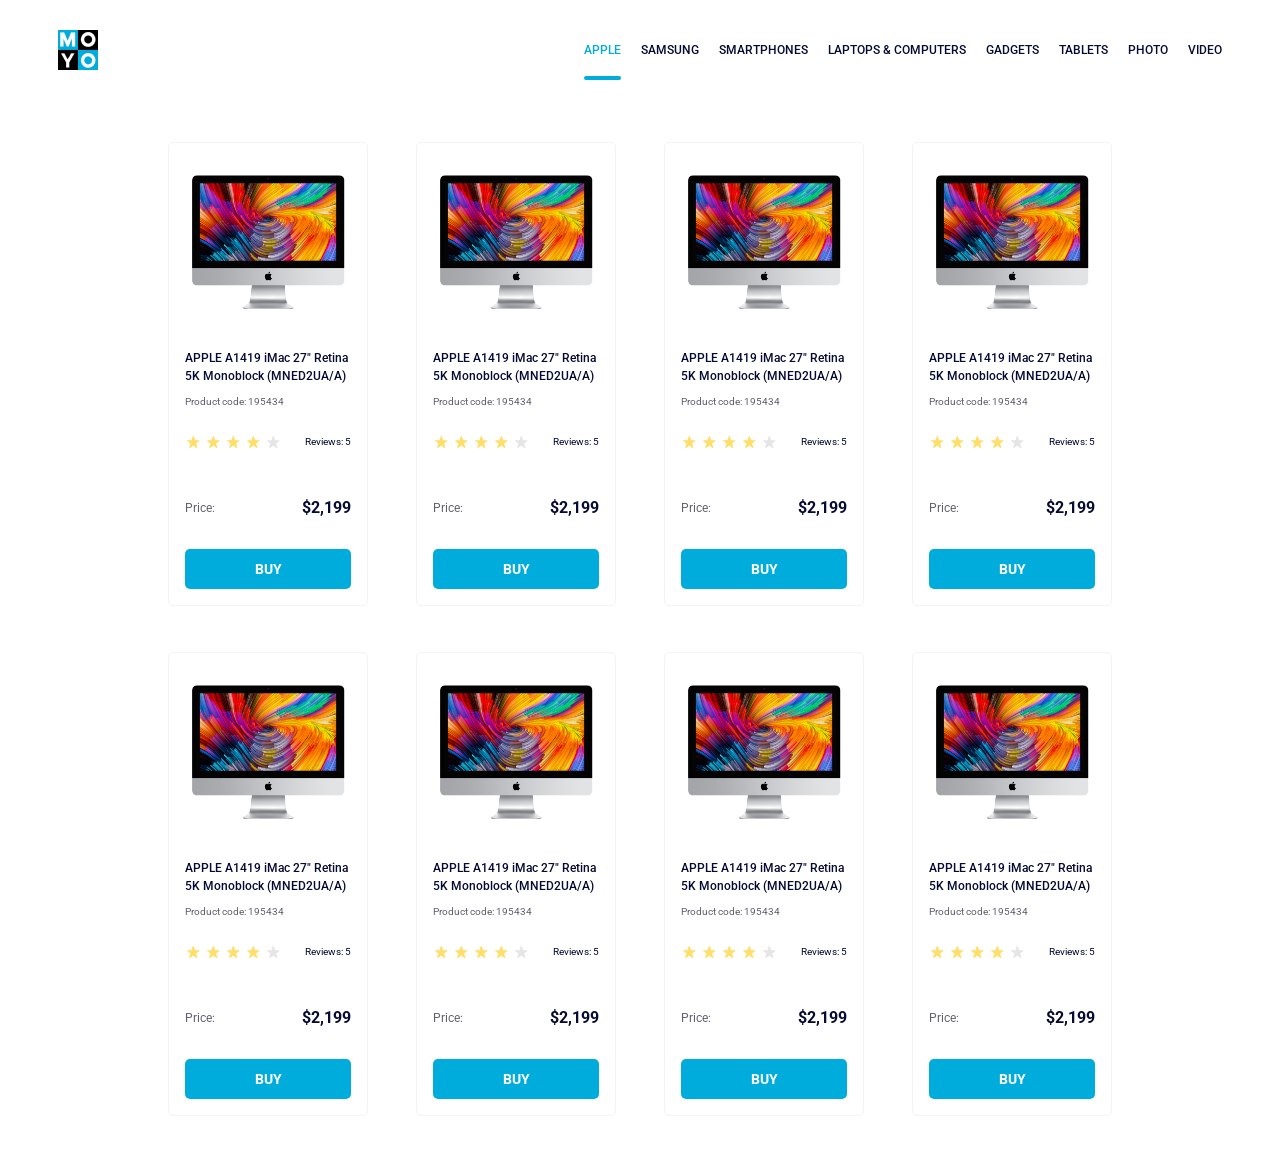
<file: index.html>
<!doctype html><html lang="en" class="page"><head><meta charset="utf-8"><meta name="viewport" content="width=device-width, initial-scale=1.0"><title>Catalog</title><link rel="preconnect" href="https://fonts.gstatic.com"><link href="https://fonts.googleapis.com/css2?family=Roboto:wght@400;500;700&display=swap" rel="stylesheet"><link rel="stylesheet" href="https://meyerweb.com/eric/tools/css/reset/reset.css"><link rel="stylesheet" href="index.0b7f7aa1.css"></head><body class="page__body"> <header class="header"> <a href="#" class="logo"> <img src="logo.eddae0ff.png" alt="Moyo logo" class="logo__image"> </a> <nav class="nav"> <ul class="nav__list"> <li class="nav__item"> <a href="#apple" class="is-active nav__link"> Apple </a> </li> <li class="nav__item"> <a href="#samsung" class="nav__link"> Samsung </a> </li> <li class="nav__item"> <a href="#smartphones" class="nav__link"> Smartphones </a> </li> <li class="nav__item"> <a href="#pcs" class="nav__link" data-qa="nav-hover"> Laptops & Computers </a> </li> <li class="nav__item"> <a href="#gadgets" class="nav__link"> Gadgets </a> </li> <li class="nav__item"> <a href="#tablets" class="nav__link"> Tablets </a> </li> <li class="nav__item"> <a href="#photo" class="nav__link"> Photo </a> </li> <li class="nav__item"> <a href="#video" class="nav__link"> Video </a> </li> </ul> </nav> </header> <main class="main"> <container class="catalog"> <div class="card" data-qa="card"> <img class="card__image" src="imac.202c52ff.jpeg" alt="Image Apple A1419 iMac 27 inches Retina 5K Monoblock (MNED2UA/A)"> <div class="card__info"> <h1 class="card__title"> APPLE A1419 iMac 27" Retina 5K Monoblock (MNED2UA/A) </h1> <p class="card__subtitle">Product code: 195434</p> <div class="card__review"> <div class="stars stars--4"> <div class="stars__star"></div> <div class="stars__star"></div> <div class="stars__star"></div> <div class="stars__star"></div> <div class="stars__star"></div> </div> <p class="card__review-text">Reviews: 5</p> </div> <div class="card__price"> <p class="card__price-name">Price:</p> <p class="card__price-value">$2,199</p> </div> <a href="#buy" class="card__buy" data-qa="card-hover"> Buy </a> </div> </div> <div class="card" data-qa="card"> <img class="card__image" src="imac.202c52ff.jpeg" alt="Image Apple A1419 iMac 27 inches Retina 5K Monoblock (MNED2UA/A)"> <div class="card__info"> <h1 class="card__title"> APPLE A1419 iMac 27" Retina 5K Monoblock (MNED2UA/A) </h1> <p class="card__subtitle">Product code: 195434</p> <div class="card__review"> <div class="stars stars--4"> <div class="stars__star"></div> <div class="stars__star"></div> <div class="stars__star"></div> <div class="stars__star"></div> <div class="stars__star"></div> </div> <p class="card__review-text">Reviews: 5</p> </div> <div class="card__price"> <p class="card__price-name">Price:</p> <p class="card__price-value">$2,199</p> </div> <a href="#buy" class="card__buy" data-qa="card-hover"> Buy </a> </div> </div> <div class="card" data-qa="card"> <img class="card__image" src="imac.202c52ff.jpeg" alt="Image Apple A1419 iMac 27 inches Retina 5K Monoblock (MNED2UA/A)"> <div class="card__info"> <h1 class="card__title"> APPLE A1419 iMac 27" Retina 5K Monoblock (MNED2UA/A) </h1> <p class="card__subtitle">Product code: 195434</p> <div class="card__review"> <div class="stars stars--4"> <div class="stars__star"></div> <div class="stars__star"></div> <div class="stars__star"></div> <div class="stars__star"></div> <div class="stars__star"></div> </div> <p class="card__review-text">Reviews: 5</p> </div> <div class="card__price"> <p class="card__price-name">Price:</p> <p class="card__price-value">$2,199</p> </div> <a href="#buy" class="card__buy" data-qa="card-hover"> Buy </a> </div> </div> <div class="card" data-qa="card"> <img class="card__image" src="imac.202c52ff.jpeg" alt="Image Apple A1419 iMac 27 inches Retina 5K Monoblock (MNED2UA/A)"> <div class="card__info"> <h1 class="card__title"> APPLE A1419 iMac 27" Retina 5K Monoblock (MNED2UA/A) </h1> <p class="card__subtitle">Product code: 195434</p> <div class="card__review"> <div class="stars stars--4"> <div class="stars__star"></div> <div class="stars__star"></div> <div class="stars__star"></div> <div class="stars__star"></div> <div class="stars__star"></div> </div> <p class="card__review-text">Reviews: 5</p> </div> <div class="card__price"> <p class="card__price-name">Price:</p> <p class="card__price-value">$2,199</p> </div> <a href="#buy" class="card__buy" data-qa="card-hover"> Buy </a> </div> </div> <div class="card" data-qa="card"> <img class="card__image" src="imac.202c52ff.jpeg" alt="Image Apple A1419 iMac 27 inches Retina 5K Monoblock (MNED2UA/A)"> <div class="card__info"> <h1 class="card__title"> APPLE A1419 iMac 27" Retina 5K Monoblock (MNED2UA/A) </h1> <p class="card__subtitle">Product code: 195434</p> <div class="card__review"> <div class="stars stars--4"> <div class="stars__star"></div> <div class="stars__star"></div> <div class="stars__star"></div> <div class="stars__star"></div> <div class="stars__star"></div> </div> <p class="card__review-text">Reviews: 5</p> </div> <div class="card__price"> <p class="card__price-name">Price:</p> <p class="card__price-value">$2,199</p> </div> <a href="#buy" class="card__buy" data-qa="card-hover"> Buy </a> </div> </div> <div class="card" data-qa="card"> <img class="card__image" src="imac.202c52ff.jpeg" alt="Image Apple A1419 iMac 27 inches Retina 5K Monoblock (MNED2UA/A)"> <div class="card__info"> <h1 class="card__title"> APPLE A1419 iMac 27" Retina 5K Monoblock (MNED2UA/A) </h1> <p class="card__subtitle">Product code: 195434</p> <div class="card__review"> <div class="stars stars--4"> <div class="stars__star"></div> <div class="stars__star"></div> <div class="stars__star"></div> <div class="stars__star"></div> <div class="stars__star"></div> </div> <p class="card__review-text">Reviews: 5</p> </div> <div class="card__price"> <p class="card__price-name">Price:</p> <p class="card__price-value">$2,199</p> </div> <a href="#buy" class="card__buy" data-qa="card-hover"> Buy </a> </div> </div> <div class="card" data-qa="card"> <img class="card__image" src="imac.202c52ff.jpeg" alt="Image Apple A1419 iMac 27 inches Retina 5K Monoblock (MNED2UA/A)"> <div class="card__info"> <h1 class="card__title"> APPLE A1419 iMac 27" Retina 5K Monoblock (MNED2UA/A) </h1> <p class="card__subtitle">Product code: 195434</p> <div class="card__review"> <div class="stars stars--4"> <div class="stars__star"></div> <div class="stars__star"></div> <div class="stars__star"></div> <div class="stars__star"></div> <div class="stars__star"></div> </div> <p class="card__review-text">Reviews: 5</p> </div> <div class="card__price"> <p class="card__price-name">Price:</p> <p class="card__price-value">$2,199</p> </div> <a href="#buy" class="card__buy" data-qa="card-hover"> Buy </a> </div> </div> <div class="card" data-qa="card"> <img class="card__image" src="imac.202c52ff.jpeg" alt="Image Apple A1419 iMac 27 inches Retina 5K Monoblock (MNED2UA/A)"> <div class="card__info"> <h1 class="card__title"> APPLE A1419 iMac 27" Retina 5K Monoblock (MNED2UA/A) </h1> <p class="card__subtitle">Product code: 195434</p> <div class="card__review"> <div class="stars stars--4"> <div class="stars__star"></div> <div class="stars__star"></div> <div class="stars__star"></div> <div class="stars__star"></div> <div class="stars__star"></div> </div> <p class="card__review-text">Reviews: 5</p> </div> <div class="card__price"> <p class="card__price-name">Price:</p> <p class="card__price-value">$2,199</p> </div> <a href="#buy" class="card__buy" data-qa="card-hover"> Buy </a> </div> </div> </container> </main> </body></html>
</file>
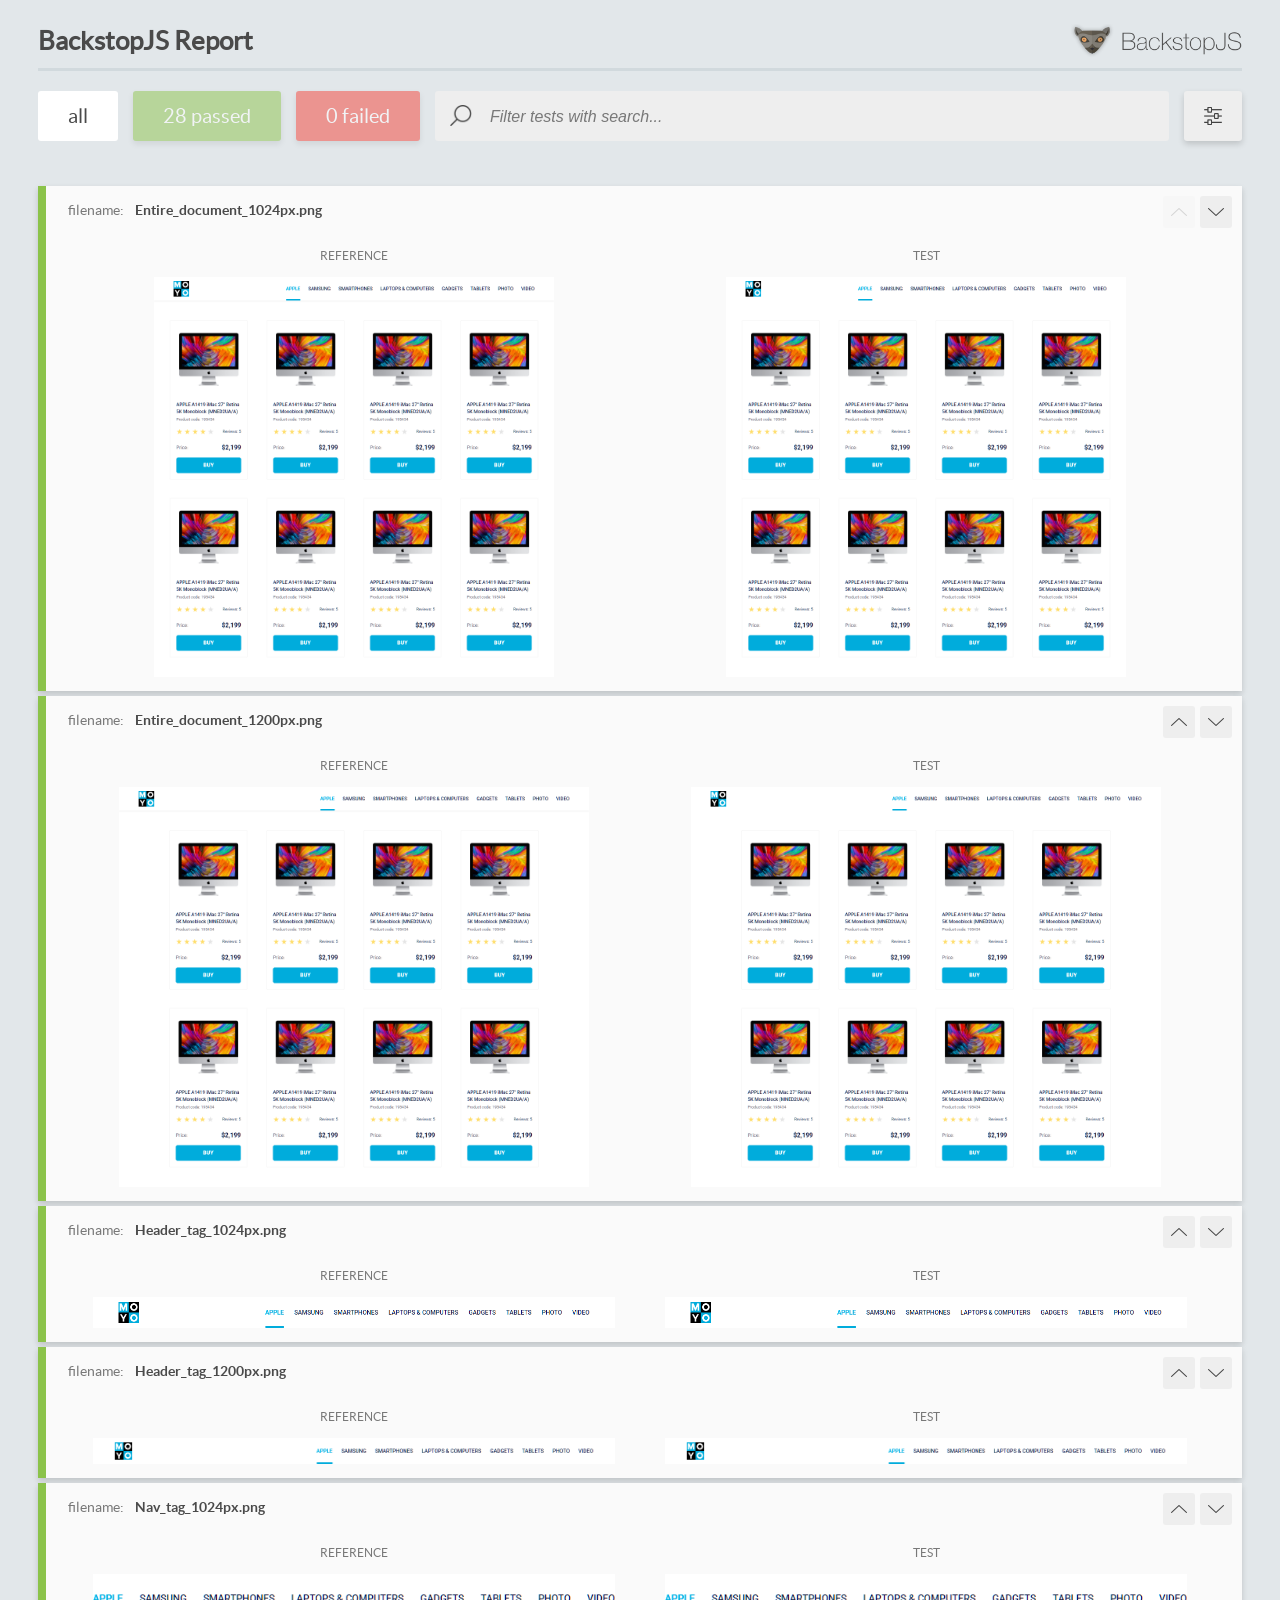
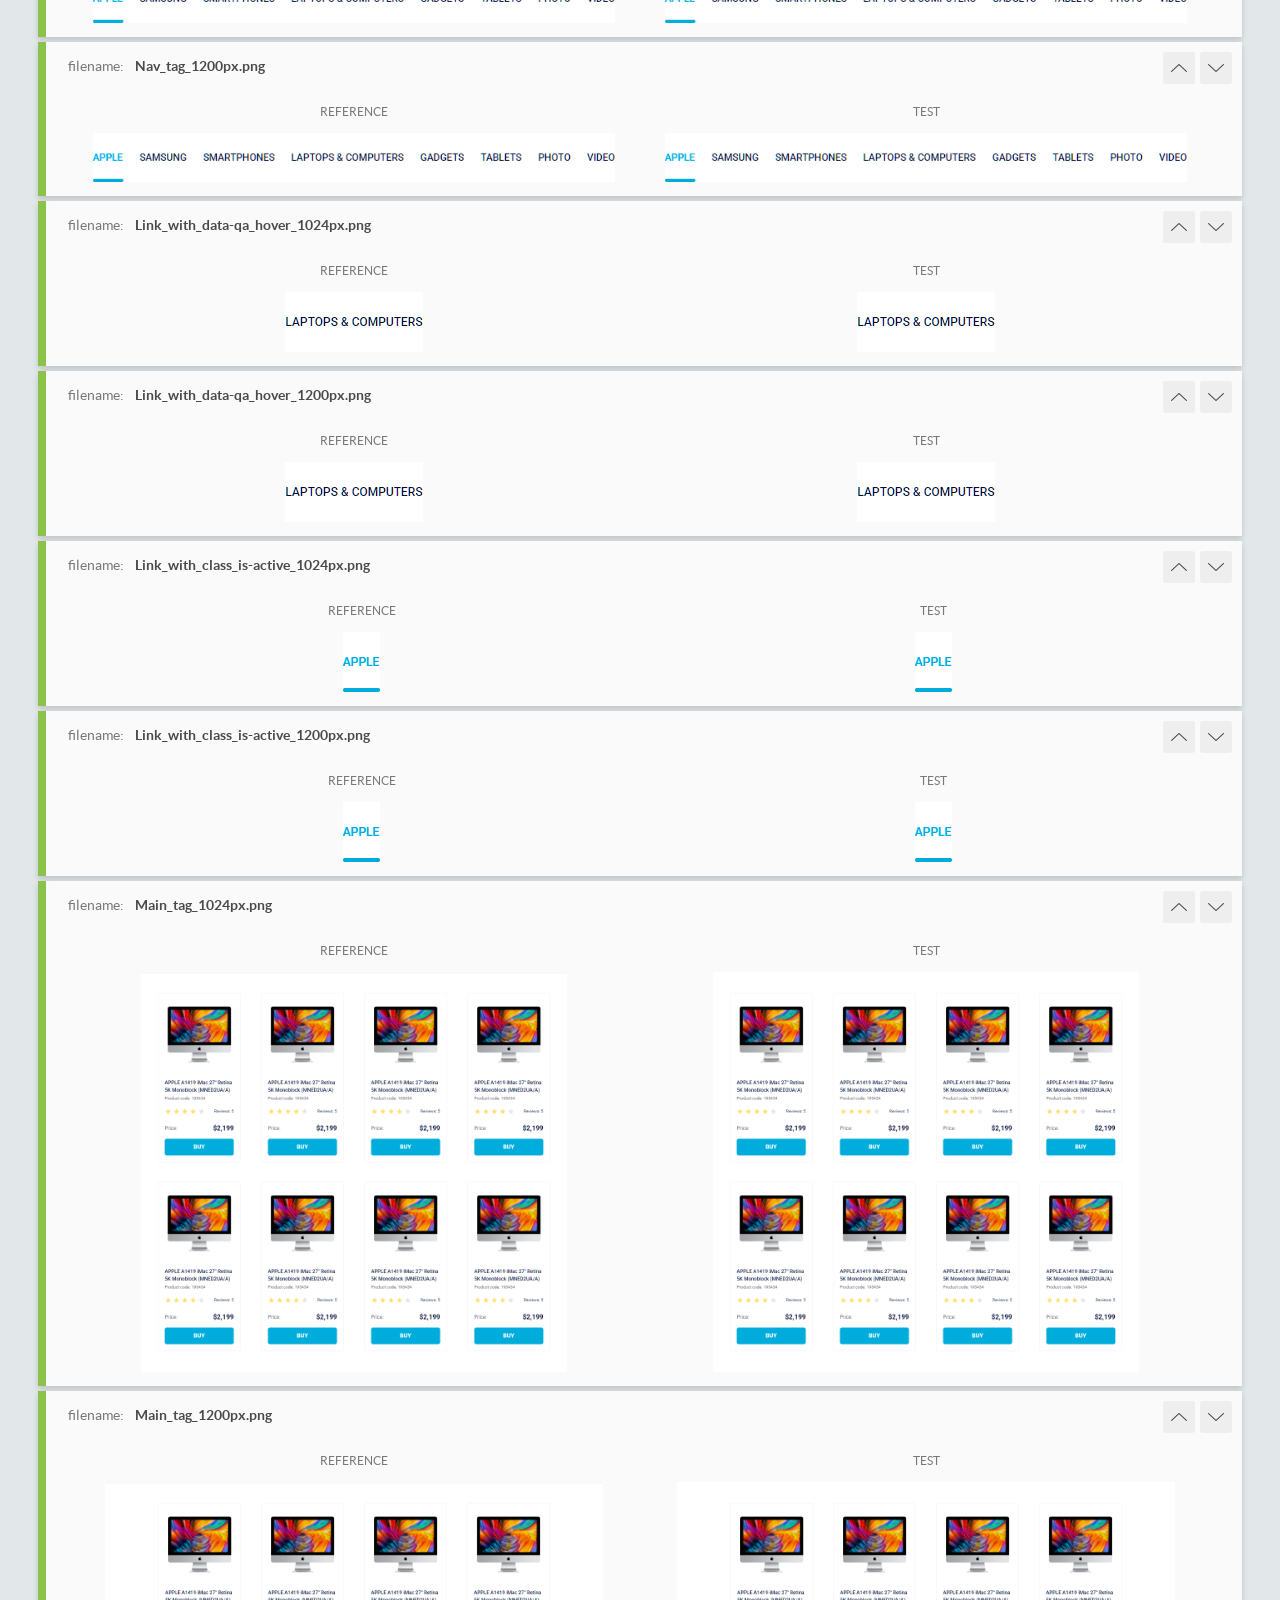
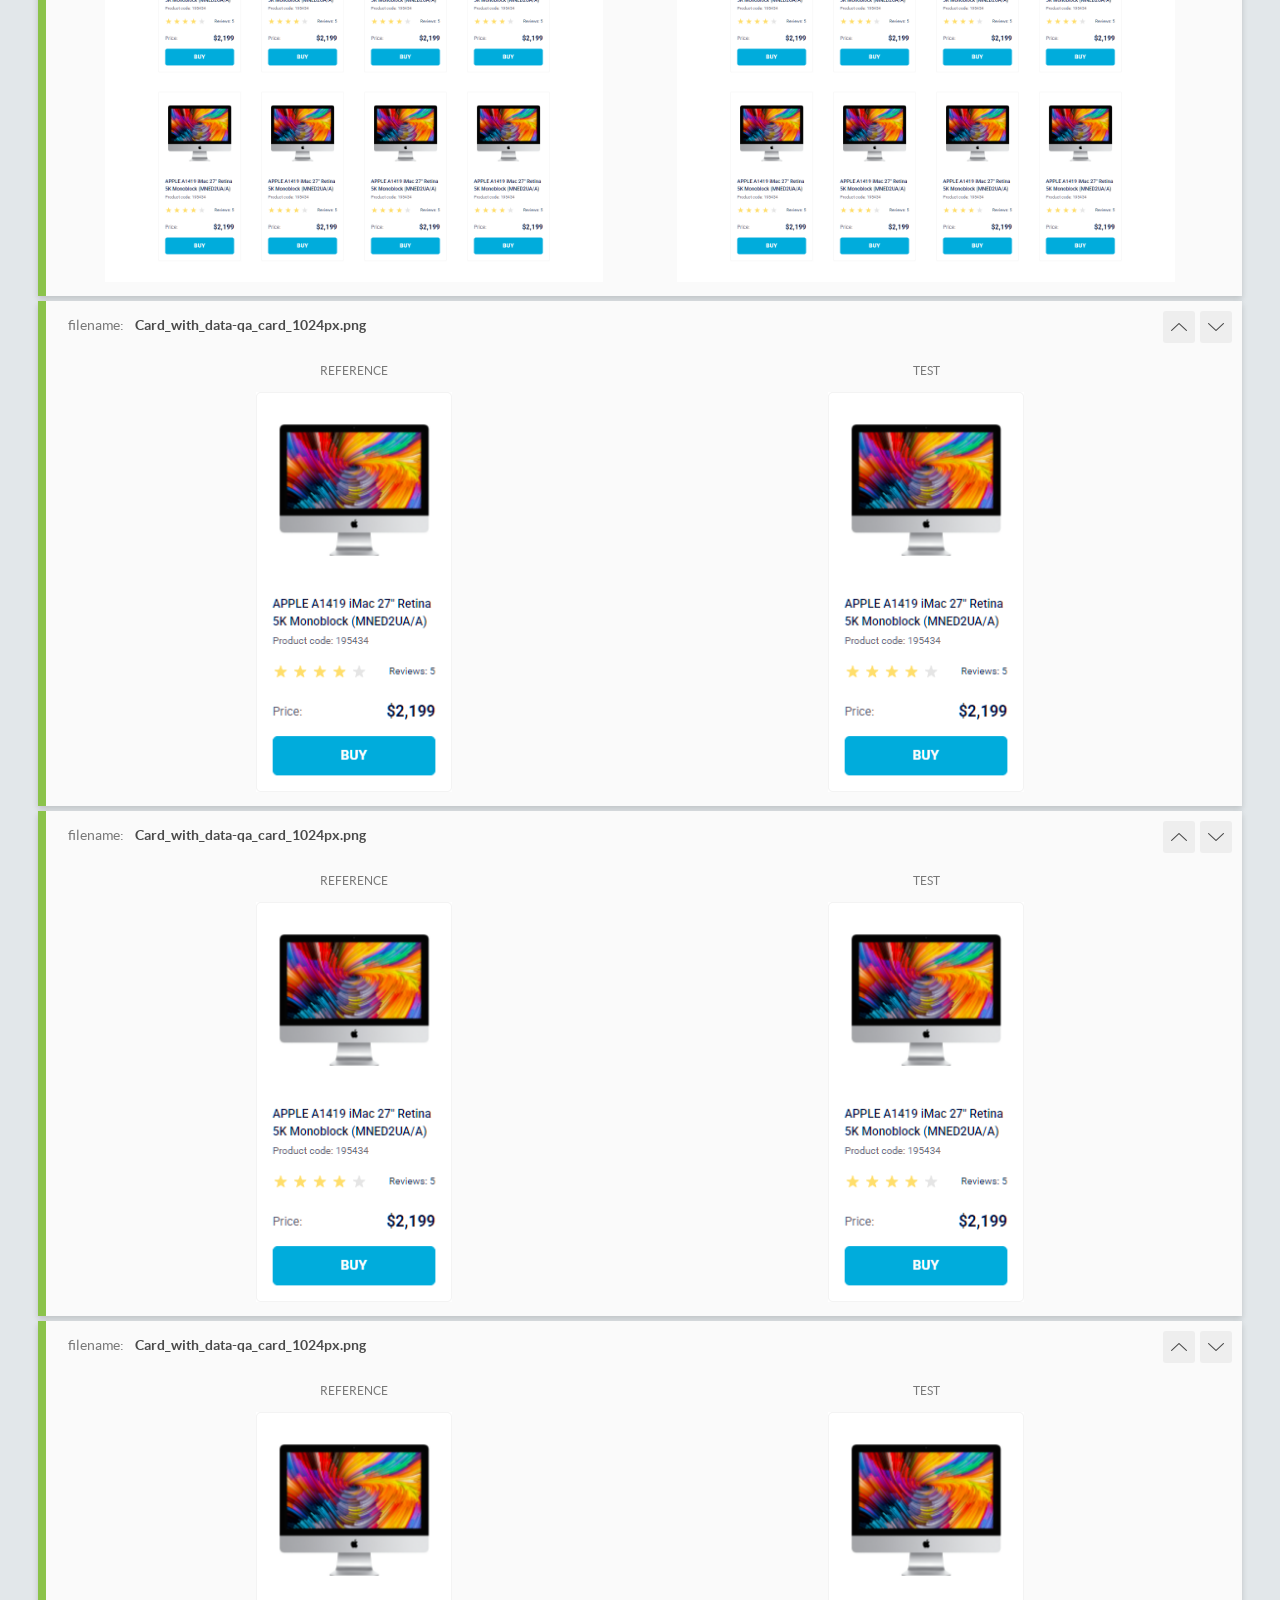
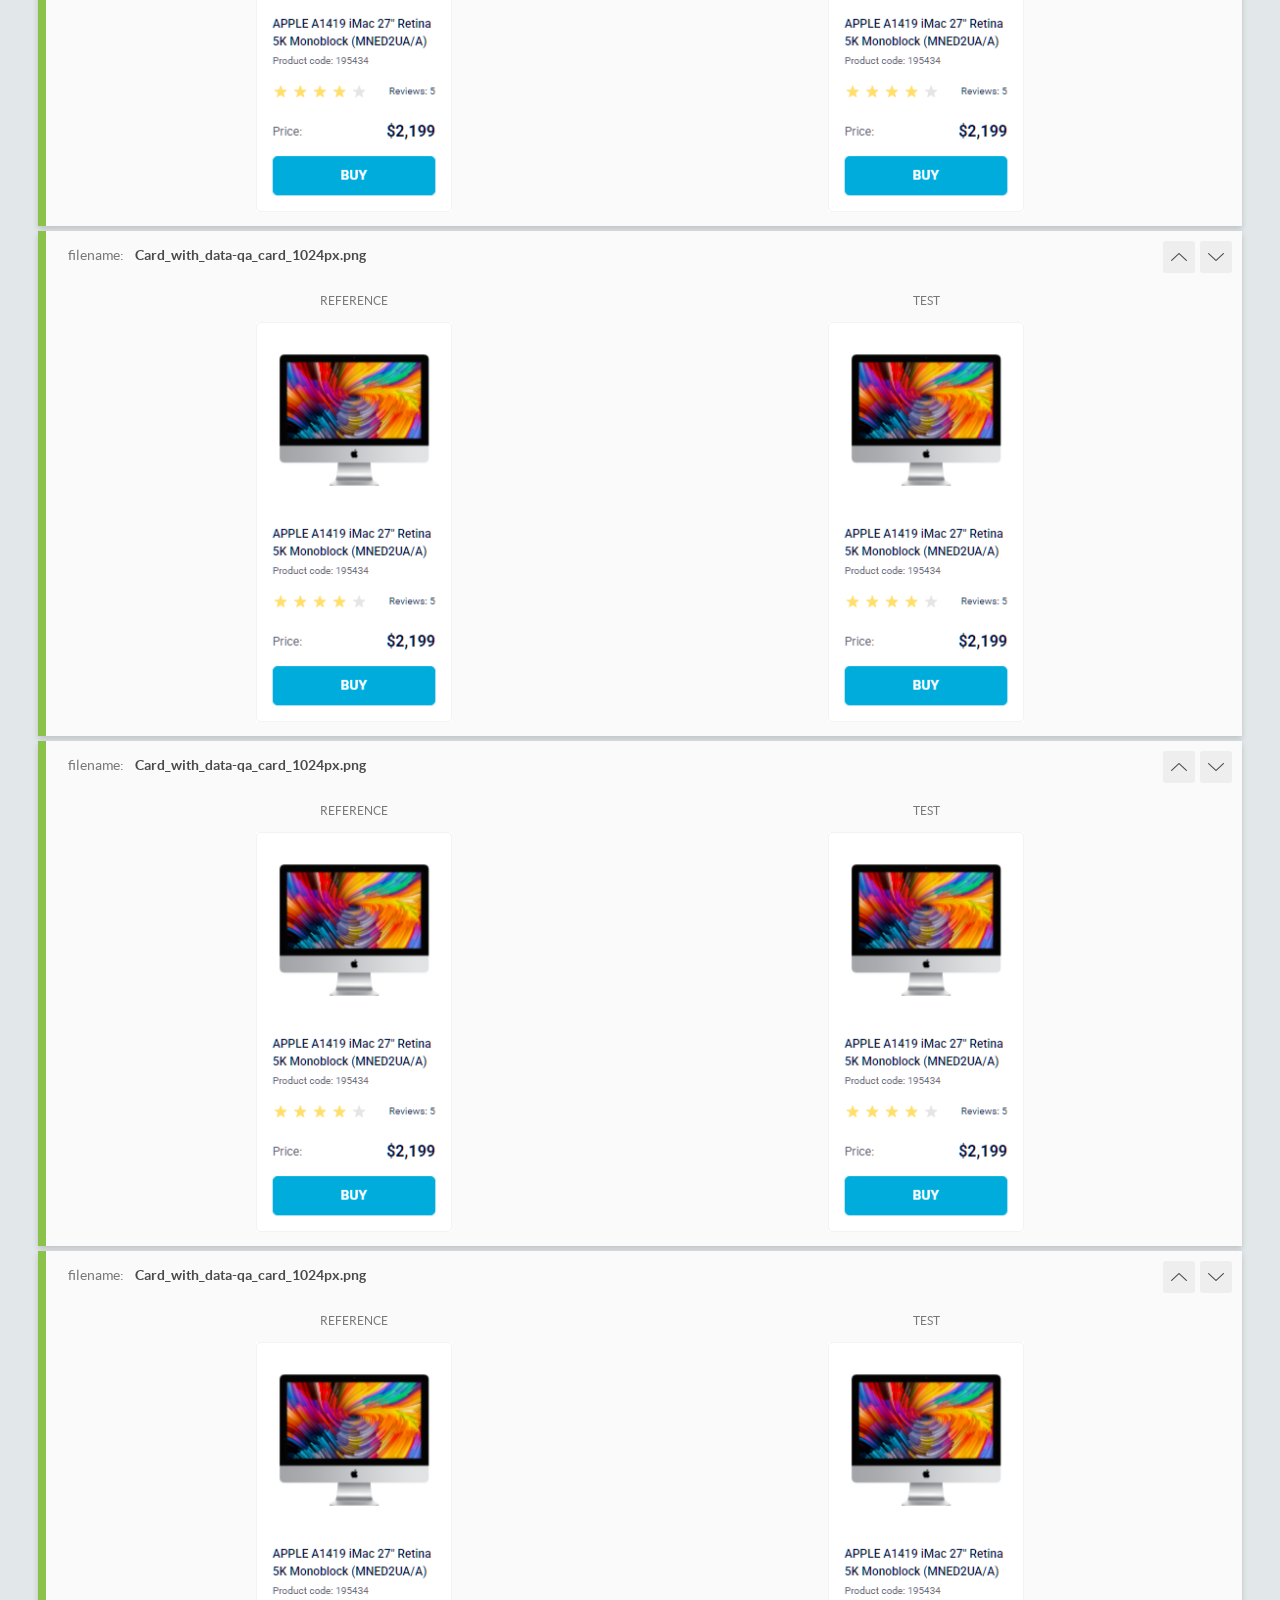
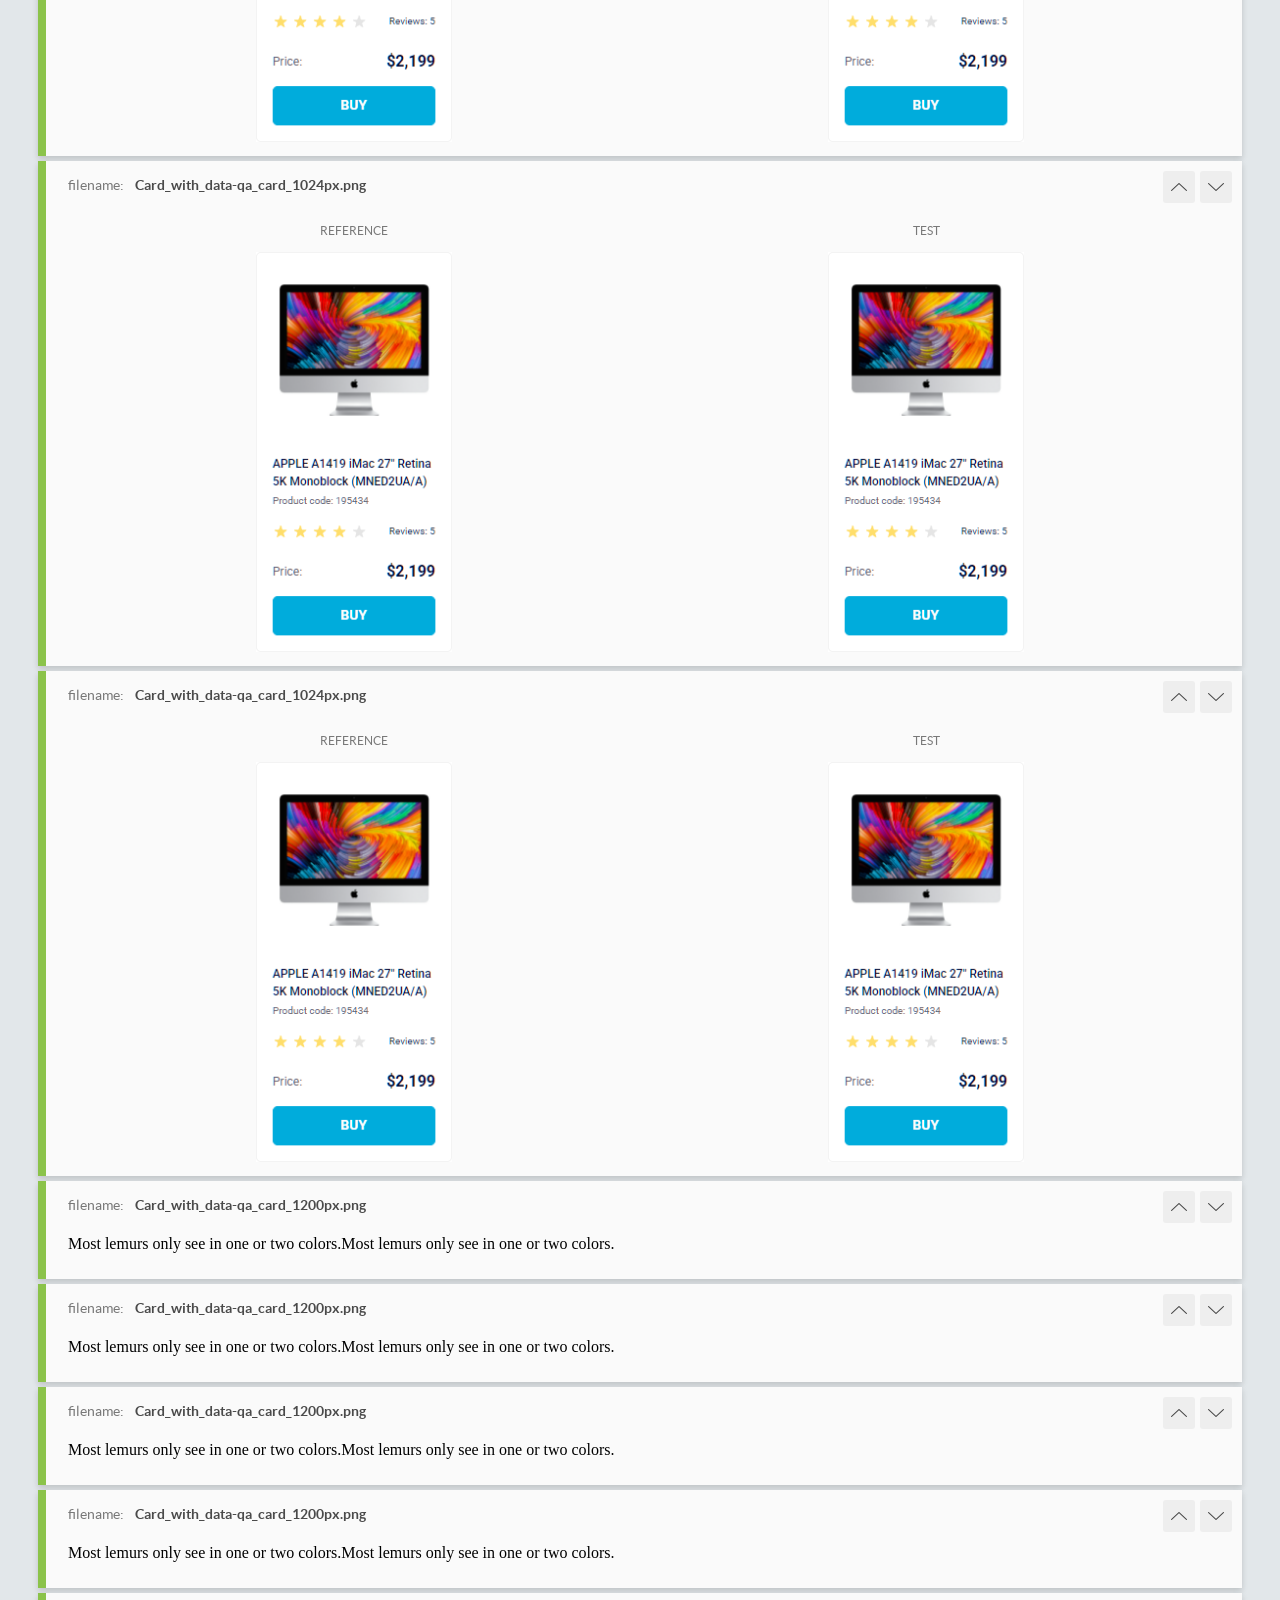
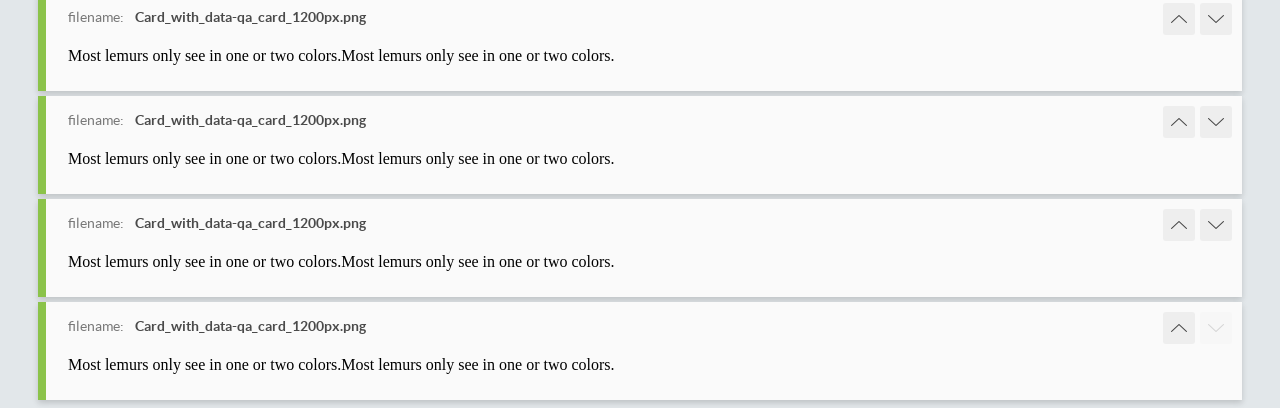
<file: report/html_report/index.html>
<!DOCTYPE html>
<html>
  <head>
    <meta charset="utf-8">
    <!-- Disable Cache -->
    <meta http-equiv="Cache-Control" content="no-cache, no-store, must-revalidate">
    <meta http-equiv="Pragma" content="no-cache">
    <meta http-equiv="Expires" content="0">

    <title>BackstopJS Report</title>

    <style>
      @font-face {
          font-family: 'latoregular';
          src: url('./assets/fonts/lato-regular-webfont.woff2') format('woff2'),
              url('./assets/fonts/lato-regular-webfont.woff') format('woff');
          font-weight: 400;
          font-style: normal;
      }
      @font-face {
          font-family: 'latobold';
          src: url('./assets/fonts/lato-bold-webfont.woff2') format('woff2'),
              url('./assets/fonts/lato-bold-webfont.woff') format('woff');
          font-weight: 700;
          font-style: normal;
      }

      .ReactModal__Body--open {
          overflow: hidden;
      }
      .ReactModal__Body--open .header {
        display: none;
      }

    </style>
  </head>
  <body style="background-color: #E2E7EA">
    <div id="root">

    </div>
    <script>
      function report (report) { // eslint-disable-line no-unused-vars
        window.tests = report;
      }
    </script>
    <script src="config.js"></script>
    <script src="index_bundle.js"></script>
  </body>
</html>
</file>
<file: index.0b7f7aa1.css>
.page__body{font-family:Roboto,Arial,sans-serif}.header{background-color:#fff;justify-content:space-between;align-items:center;padding:0 50px;font-size:12px;font-weight:500;display:flex;position:sticky;top:0}.logo{width:40px;height:40px}.nav__list{list-style:none;display:flex}.nav__item{margin-left:20px}.nav__item:first-child{margin-left:0}.nav__link{text-align:center;text-transform:uppercase;color:#060b35;align-items:center;line-height:60px;text-decoration:none;transition:color .3s;display:flex}.nav__link:hover{color:#00acdc}.is-active{color:#00acdc;position:relative}.is-active:after{content:"";background-color:#00acdc;border-radius:8px;width:100%;height:4px;position:absolute;bottom:0;left:0}.catalog{justify-content:center;gap:46px 48px;padding:50px 40px;display:grid}@media (width>=0){.catalog{grid-template-columns:repeat(1,200px)}}@media (width>=488px){.catalog{grid-template-columns:repeat(2,200px)}}@media (width>=768px){.catalog{grid-template-columns:repeat(3,200px)}}@media (width>=1024px){.catalog{grid-template-columns:repeat(4,200px)}}.card{box-sizing:border-box;background-color:#fff;border:1px solid #f3f3f3;border-radius:5px;width:200px;padding:32px 16px 16px;transition:transform .3s}.card:hover{transform:scale(1.2)}.card__image{width:160px;height:134px;margin:0 auto 40px;display:block}.card__title{color:#060b35;margin:0 0 4px;font-size:12px;font-weight:500;line-height:18px}.card:hover .card__title{color:#34568b}.card__subtitle{color:#616070;margin-bottom:16px;font-size:10px;font-weight:400;line-height:14px}.card__review{justify-content:space-between;align-items:center;margin-bottom:24px;display:flex}.card__review-text{color:#060b35;font-size:10px;font-weight:400;line-height:14px}.card__price{justify-content:space-between;align-items:center;margin-bottom:16px;display:flex}.card__price-name{color:#616070;font-size:12px;line-height:18px}.card__price-value{color:#060b35;font-size:16px;font-weight:700;line-height:18px}.card__buy{box-sizing:border-box;text-transform:uppercase;color:#fff;background-color:#00acdc;border-radius:5px;justify-content:center;align-items:center;width:166px;height:40px;font-size:14px;font-weight:700;text-decoration:none;transition:color .3s,background-color .3s,border .3s;display:flex}.card__buy:hover{color:#00acdc;background-color:#fff;border:1px solid #00acdc}.stars{display:flex}.stars__star{background-image:url(star.822d561e.svg);background-position:50%;background-repeat:no-repeat;width:16px;height:16px}.stars__star:not(:last-child){margin-right:4px}.stars--0 .stars__star:nth-child(-n),.stars--1 .stars__star:nth-child(-n+1),.stars--2 .stars__star:nth-child(-n+2),.stars--3 .stars__star:nth-child(-n+3),.stars--4 .stars__star:nth-child(-n+4),.stars--5 .stars__star:nth-child(-n+5){background-image:url(star-active.edda4c43.svg)}
/*# sourceMappingURL=index.0b7f7aa1.css.map */
</file>
